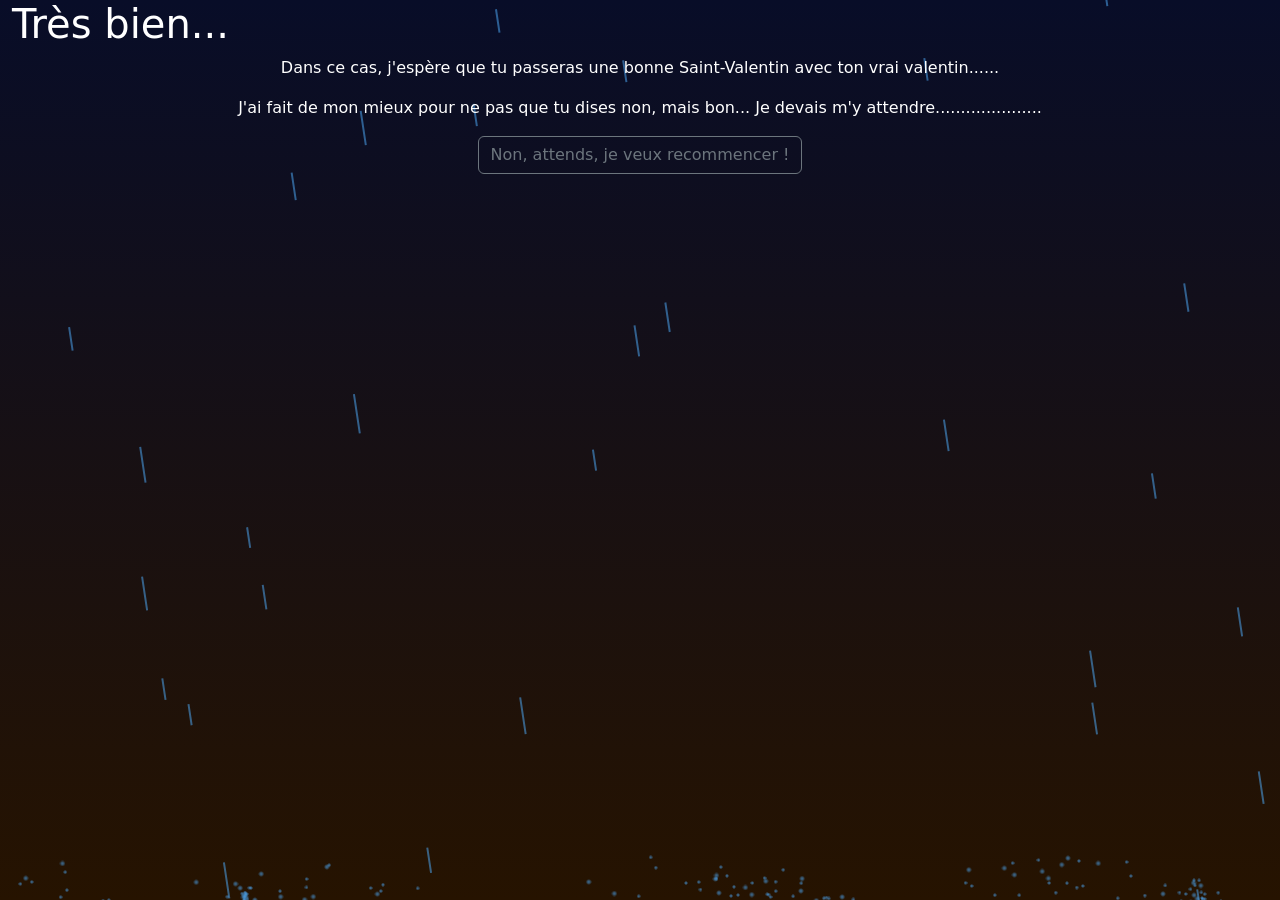
<file: failure.html>
<!DOCTYPE html>
<html lang="fr">
<head>
    <meta charset="UTF-8">
    <meta name="Page internet quoi :c">
    <link href="css/bootstrap.min.css" rel="stylesheet">
    <link href="css/style.css" rel="stylesheet">
    <title>Site de Saint-Valentin</title>
    <link href="heart.png" rel="icon" />
    <style>
        html, body, canvas, #instructions {
            position: absolute;
            width: 100%;
            height: 100%;
        }

        body {
            background: -moz-linear-gradient(top, rgba(8, 13, 40, 1) 0%, rgba(38, 19, 0, 1) 100%); /* FF3.6-15 */
            background: -webkit-linear-gradient(top, rgba(8, 13, 40, 1) 0%, rgba(38, 19, 0, 1) 100%); /* Chrome10-25,Safari5.1-6 */
            background: linear-gradient(to bottom, rgba(8, 13, 40, 1) 0%, rgba(38, 19, 0, 1) 100%); /* W3C, IE10+, FF16+, Chrome26+, Opera12+, Safari7+ */
        }

        #instructions {
            opacity: 1;
            transition: opacity 2s;
            background-repeat: no-repeat;
            background-position: center center;
            background-size: contain;
            background-image: url([data-uri]);

            @media (max-height: 400px) {
                display: none;
            }
        }

        #canvas {
            z-index: -2;
        }
    </style>
</head>

<body class="container-fluid bg-secondary">
<canvas id="canvas"></canvas>
<h1 class="text-white"> Très bien... </h1>
<p class="text-center text-white">Dans ce cas, j'espère que tu passeras une bonne Saint-Valentin avec ton vrai
    valentin......</p>
<p class="text-center text-white"> J'ai fait de mon mieux pour ne pas que tu dises non, mais bon... Je devais m'y
    attendre.....................</p>
<div class="row">
    <div class="col d-flex justify-content-center">
        <a class="btn btn-outline-secondary" href="step4.html">Non, attends, je veux recommencer !</a>
    </div>
</div>
<script>
    document.addEventListener("DOMContentLoaded", function () {
        demo.init();
        window.addEventListener('resize', demo.resize);
    });

    // demo namespace
    var demo = {
        // CUSTOMIZABLE PROPERTIES
        // - physics speed multiplier: allows slowing down or speeding up simulation
        speed: 1,
        // - color of particles
        color: {
            r: '80',
            g: '175',
            b: '255',
            a: '0.5'
        },

        // END CUSTOMIZATION
        // whether demo is running
        started: false,
        // canvas and associated context references
        canvas: null,
        ctx: null,
        // viewport dimensions (DIPs)
        width: 0,
        height: 0,
        // devicePixelRatio alias (should only be used for rendering, physics shouldn't care)
        dpr: window.devicePixelRatio || 1,
        // time since last drop
        drop_time: 0,
        // ideal time between drops (changed with mouse/finger)
        drop_delay: 25,
        // wind applied to rain (changed with mouse/finger)
        wind: 4,
        // color of rain (set in init)
        rain_color: null,
        rain_color_clear: null,
        // rain particles
        rain: [],
        rain_pool: [],
        // rain droplet (splash) particles
        drops: [],
        drop_pool: []
    };

    // demo initialization (should only run once)
    demo.init = function () {
        if (!demo.started) {
            demo.started = true;
            demo.canvas = document.getElementById('canvas');
            demo.ctx = demo.canvas.getContext('2d');
            var c = demo.color;
            demo.rain_color = 'rgba(' + c.r + ',' + c.g + ',' + c.b + ',' + c.a + ')';
            demo.rain_color_clear = 'rgba(' + c.r + ',' + c.g + ',' + c.b + ',0)';
            demo.resize();
            Ticker.addListener(demo.step);

            //
            const gui = new dat.GUI();
            gui.add(demo, 'speed', 0.2, 2);

            // fade out instructions after a few seconds
            var instructions = document.getElementById('instructions');
            setTimeout(function () {
                instructions.style.opacity = 0;
                setTimeout(function () {
                    instructions.parentNode.removeChild(instructions);
                }, 2000);
            }, 4000);
        }
    }

    // (re)size canvas (clears all particles)
    demo.resize = function () {
        // localize common references
        var rain = demo.rain;
        var drops = demo.drops;
        // recycle particles
        for (var i = rain.length - 1; i >= 0; i--) {
            rain.pop().recycle();
        }
        for (var i = drops.length - 1; i >= 0; i--) {
            drops.pop().recycle();
        }
        // resize
        demo.width = window.innerWidth;
        demo.height = window.innerHeight;
        demo.canvas.width = demo.width * demo.dpr;
        demo.canvas.height = demo.height * demo.dpr;
    }

    demo.step = function (time, lag) {
        // localize common references
        var demo = window.demo;
        var speed = demo.speed;
        var width = demo.width;
        var height = demo.height;
        var wind = demo.wind;
        var rain = demo.rain;
        var rain_pool = demo.rain_pool;
        var drops = demo.drops;
        var drop_pool = demo.drop_pool;

        // multiplier for physics
        var multiplier = speed * lag;

        // spawn drops
        demo.drop_time += time * speed;
        while (demo.drop_time > demo.drop_delay) {
            demo.drop_time -= demo.drop_delay;
            var new_rain = rain_pool.pop() || new Rain();
            new_rain.init();
            var wind_expand = Math.abs(height / new_rain.speed * wind); // expand spawn width as wind increases
            var spawn_x = Math.random() * (width + wind_expand);
            if (wind > 0) spawn_x -= wind_expand;
            new_rain.x = spawn_x;
            rain.push(new_rain);
        }

        // rain physics
        for (var i = rain.length - 1; i >= 0; i--) {
            var r = rain[i];
            r.y += r.speed * r.z * multiplier;
            r.x += r.z * wind * multiplier;
            // remove rain when out of view
            if (r.y > height) {
                // if rain reached bottom of view, show a splash
                r.splash();
            }
            // recycle rain
            if (r.y > height + Rain.height * r.z || (wind < 0 && r.x < wind) || (wind > 0 && r.x > width + wind)) {
                r.recycle();
                rain.splice(i, 1);
            }
        }

        // splash drop physics
        var drop_max_speed = Drop.max_speed;
        for (var i = drops.length - 1; i >= 0; i--) {
            var d = drops[i];
            d.x += d.speed_x * multiplier;
            d.y += d.speed_y * multiplier;
            // apply gravity - magic number 0.3 represents a faked gravity constant
            d.speed_y += 0.3 * multiplier;
            // apply wind (but scale back the force)
            d.speed_x += wind / 25 * multiplier;
            if (d.speed_x < -drop_max_speed) {
                d.speed_x = -drop_max_speed;
            } else if (d.speed_x > drop_max_speed) {
                d.speed_x = drop_max_speed;
            }
            // recycle
            if (d.y > height + d.radius) {
                d.recycle();
                drops.splice(i, 1);
            }
        }

        demo.draw();
    }

    demo.draw = function () {
        // localize common references
        var demo = window.demo;
        var width = demo.width;
        var height = demo.height;
        var dpr = demo.dpr;
        var rain = demo.rain;
        var drops = demo.drops;
        var ctx = demo.ctx;

        // start fresh
        ctx.clearRect(0, 0, width * dpr, height * dpr);

        // draw rain (trace all paths first, then stroke once)
        ctx.beginPath();
        var rain_height = Rain.height * dpr;
        for (var i = rain.length - 1; i >= 0; i--) {
            var r = rain[i];
            var real_x = r.x * dpr;
            var real_y = r.y * dpr;
            ctx.moveTo(real_x, real_y);
            // magic number 1.5 compensates for lack of trig in drawing angled rain
            ctx.lineTo(real_x - demo.wind * r.z * dpr * 1.5, real_y - rain_height * r.z);
        }
        ctx.lineWidth = Rain.width * dpr;
        ctx.strokeStyle = demo.rain_color;
        ctx.stroke();

        // draw splash drops (just copy pre-rendered canvas)
        for (var i = drops.length - 1; i >= 0; i--) {
            var d = drops[i];
            var real_x = d.x * dpr - d.radius;
            var real_y = d.y * dpr - d.radius;
            ctx.drawImage(d.canvas, real_x, real_y);
        }
    }


    // Rain definition
    function Rain() {
        this.x = 0;
        this.y = 0;
        this.z = 0;
        this.speed = 25;
        this.splashed = false;
    }

    Rain.width = 2;
    Rain.height = 40;
    Rain.prototype.init = function () {
        this.y = Math.random() * -100;
        this.z = Math.random() * 0.5 + 0.5;
        this.splashed = false;
    }
    Rain.prototype.recycle = function () {
        demo.rain_pool.push(this);
    }
    // recycle rain particle and create a burst of droplets
    Rain.prototype.splash = function () {
        if (!this.splashed) {
            this.splashed = true;
            var drops = demo.drops;
            var drop_pool = demo.drop_pool;

            for (var i = 0; i < 16; i++) {
                var drop = drop_pool.pop() || new Drop();
                drops.push(drop);
                drop.init(this.x);
            }
        }
    }


    // Droplet definition
    function Drop() {
        this.x = 0;
        this.y = 0;
        this.radius = Math.round(Math.random() * 2 + 1) * demo.dpr;
        this.speed_x = 0;
        this.speed_y = 0;
        this.canvas = document.createElement('canvas');
        this.ctx = this.canvas.getContext('2d');

        // render once and cache
        var diameter = this.radius * 2;
        this.canvas.width = diameter;
        this.canvas.height = diameter;

        var grd = this.ctx.createRadialGradient(this.radius, this.radius, 1, this.radius, this.radius, this.radius);
        grd.addColorStop(0, demo.rain_color);
        grd.addColorStop(1, demo.rain_color_clear);
        this.ctx.fillStyle = grd;
        this.ctx.fillRect(0, 0, diameter, diameter);
    }

    Drop.max_speed = 5;

    Drop.prototype.init = function (x) {
        this.x = x;
        this.y = demo.height;
        var angle = Math.random() * Math.PI - (Math.PI * 0.5);
        var speed = Math.random() * Drop.max_speed;
        this.speed_x = Math.sin(angle) * speed;
        this.speed_y = -Math.cos(angle) * speed;
    }
    Drop.prototype.recycle = function () {
        demo.drop_pool.push(this);
    }


    // handle interaction
    demo.mouseHandler = function (evt) {
        demo.updateCursor(evt.clientX, evt.clientY);
    }
    demo.touchHandler = function (evt) {
        evt.preventDefault();
        var touch = evt.touches[0];
        demo.updateCursor(touch.clientX, touch.clientY);
    }
    demo.updateCursor = function (x, y) {
        x /= demo.width;
        y /= demo.height;
        var y_inverse = (1 - y);

        demo.drop_delay = y_inverse * y_inverse * y_inverse * 100 + 2;
        demo.wind = (x - 0.5) * 50;
    }

    document.addEventListener('mousemove', demo.mouseHandler);
    document.addEventListener('touchstart', demo.touchHandler);
    document.addEventListener('touchmove', demo.touchHandler);


    // Frame ticker helper module
    var Ticker = (function () {
        var PUBLIC_API = {};

        // public
        // will call function reference repeatedly once registered, passing elapsed time and a lag multiplier as parameters
        PUBLIC_API.addListener = function addListener(fn) {
            if (typeof fn !== 'function') throw ('Ticker.addListener() requires a function reference passed in.');

            listeners.push(fn);

            // start frame-loop lazily
            if (!started) {
                started = true;
                queueFrame();
            }
        };

        // private
        var started = false;
        var last_timestamp = 0;
        var listeners = [];

        // queue up a new frame (calls frameHandler)
        function queueFrame() {
            if (window.requestAnimationFrame) {
                requestAnimationFrame(frameHandler);
            } else {
                webkitRequestAnimationFrame(frameHandler);
            }
        }

        function frameHandler(timestamp) {
            var frame_time = timestamp - last_timestamp;
            last_timestamp = timestamp;
            // make sure negative time isn't reported (first frame can be whacky)
            if (frame_time < 0) {
                frame_time = 17;
            }
            // - cap minimum framerate to 15fps[~68ms] (assuming 60fps[~17ms] as 'normal')
            else if (frame_time > 68) {
                frame_time = 68;
            }

            // fire custom listeners
            for (var i = 0, len = listeners.length; i < len; i++) {
                listeners[i].call(window, frame_time, frame_time / 16.67);
            }

            // always queue another frame
            queueFrame();
        }

        return PUBLIC_API;
    }());
</script>
<script src="js/bootstrap.bundle.min.js"></script>
</body>
</html>
</file>
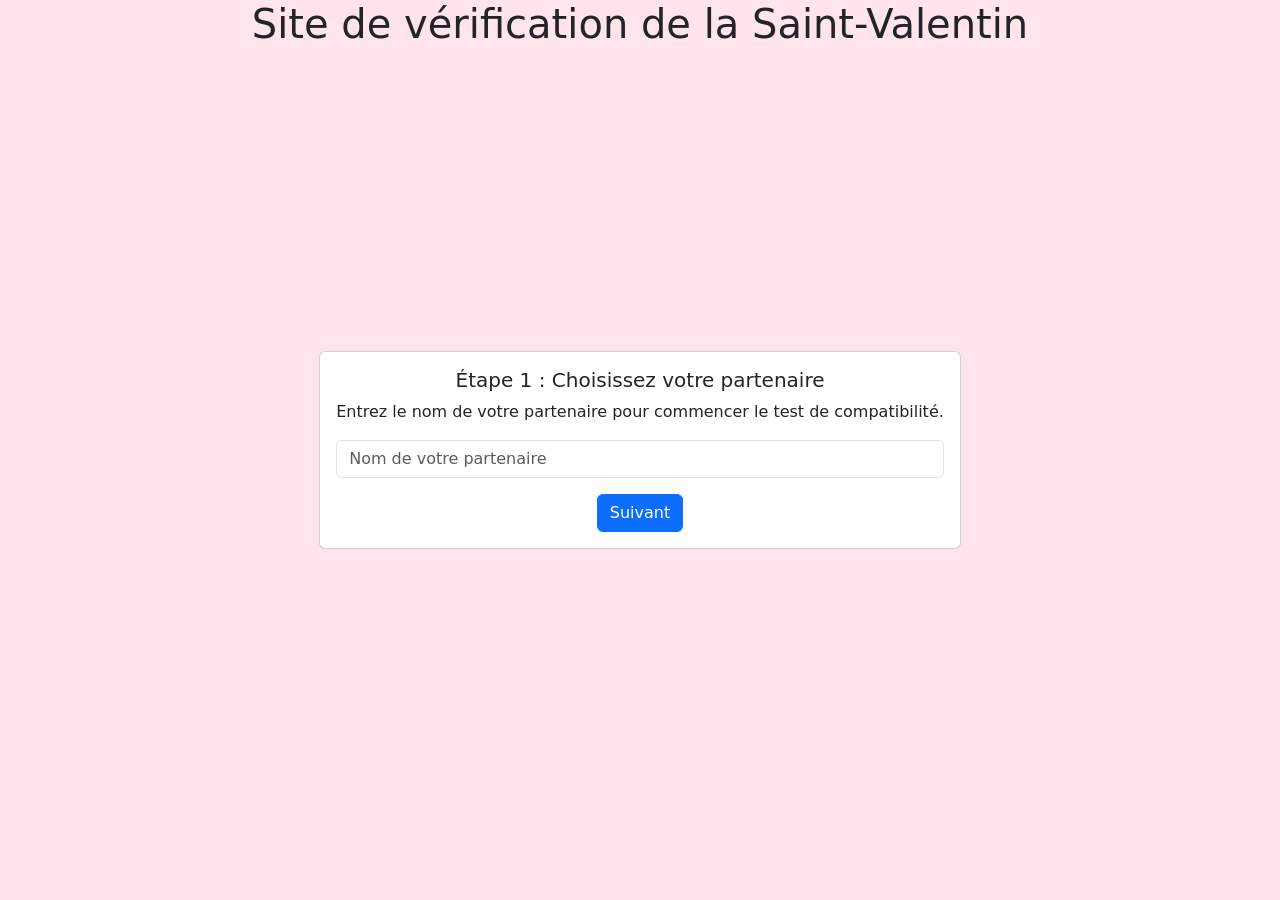
<file: step1.html>
<!DOCTYPE html>
<html lang="fr">
<head>
    <meta charset="UTF-8">
    <meta name="Page internet quoi :c">
    <link href="css/bootstrap.min.css" rel="stylesheet">
    <link href="css/style.css" rel="stylesheet">
    <title>Site de Saint-Valentin</title>
    <link href="heart.png" rel="icon"/>
    <link href="https://cdn.jsdelivr.net/npm/bootstrap-icons@1.10.3/font/bootstrap-icons.css" rel="stylesheet">
</head>

<body class="container-fluid bg-secondary">

<div class="row vh-100">
    <div class="col d-flex justify-content-center align-items-center">
        <h1 class="text-center position-absolute top-0"> Site de vérification de la Saint-Valentin</h1>
        <div class="card text-center" id ="partnerCard">
            <div class="card-body">
                <h5 class="card-title">Étape 1 : Choisissez votre partenaire</h5>
                <p class="card-text">Entrez le nom de votre partenaire pour commencer le test
                    de compatibilité.</p>
                <form method="post">
                    <div class="mb-3">
                        <input class="form-control" id="partnerName" name="partnerName" placeholder="Nom de votre partenaire"
                               required type="text">
                    </div>
                    <button class="btn btn-primary" type="submit">Suivant</button>
                </form>
            </div>
        </div>
        <div class="card text-center bg-danger d-none" id="errorCard">
            <div class="card-body">
                <h5 class="card-title"> ❌ Non !</h5>
                <p class="card-text">De qui tu parles ? Recommence ! >:( </p>
                    <button class="btn btn-primary" type="button" id="back">Pardon, je recommence !</button>
            </div>
        </div>
    </div>
</div>
<script>
    const errorCard = document.getElementById('errorCard');
    const backButton = document.getElementById('back');
    const partnerCard = document.getElementById('partnerCard');
    document.querySelector('form').addEventListener('submit', function (event) {
        event.preventDefault(); // Empêche le rechargement de la page
        const partnerName = document.getElementById('partnerName').value;
        if (partnerName.trim().toLowerCase() === 'ylan') {
            // Redirige vers la page suivante avec le nom du partenaire en paramètre
            window.location.href = `step2.html`;
        } else {
            // Affiche la carte d'erreur
            errorCard.classList.remove('d-none');
            partnerCard.classList.add('d-none');
        }
    });
    backButton.addEventListener('click', function () {
        // Cache la carte d'erreur et affiche la carte de saisie
        errorCard.classList.add('d-none');
        partnerCard.classList.remove('d-none');
    });

</script>
<script src="js/bootstrap.bundle.min.js"></script>
</body>
</html>
</file>
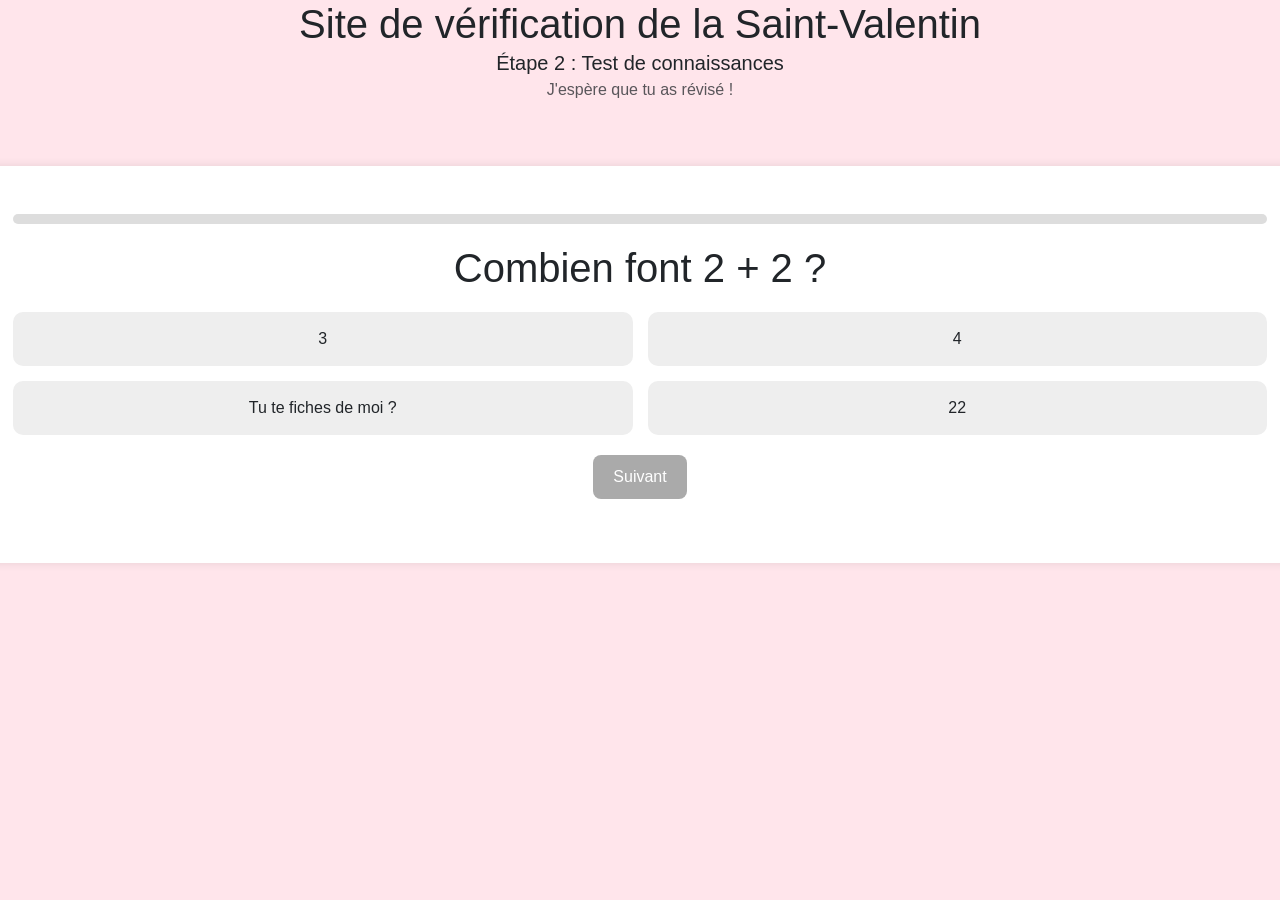
<file: step2.html>
<!DOCTYPE html>
<html lang="fr">
<head>
    <meta charset="UTF-8">
    <meta name="Page internet quoi :c">
    <link href="css/bootstrap.min.css" rel="stylesheet">
    <link href="css/style.css" rel="stylesheet">
    <title>Site de Saint-Valentin</title>
    <link href="heart.png" rel="icon"/>
    <link href="https://cdn.jsdelivr.net/npm/bootstrap-icons@1.10.3/font/bootstrap-icons.css" rel="stylesheet">
    <style>
        body {
            font-family: Arial, sans-serif;
            background: #f5f6fa;
            display: flex;
            justify-content: center;
            align-items: center;
            height: 100vh;
        }


        .quiz-container {
            background: white;
            padding: 30px;
            border-radius: 12px;
            width: 1350px;
            text-align: center;
            box-shadow: 0 0 10px rgba(0, 0, 0, 0.1);
        }

        .answers {
            display: grid;
            grid-template-columns: 1fr 1fr;
            gap: 15px;
            margin: 20px 0;
        }

        .answer-card {
            padding: 15px;
            background: #eee;
            border-radius: 10px;
            cursor: pointer;
            transition: 0.2s;
            transform: scale(1);
        }

        .answer-card:hover {
            background: #dcdde1;
            transform: scale(1.05);
        }

        .answer-card.selected {
            background: var(--bs-success);
            color: white;
        }

        button {
            padding: 10px 20px;
            border: none;
            background: #4cd137;
            color: white;
            border-radius: 8px;
            cursor: pointer;
        }

        button:disabled {
            background: #aaa;
            cursor: not-allowed;
        }

        /* Animation fade */
        .fade {
            opacity: 0;
            transform: translateY(10px);
        }

        .show {
            opacity: 1;
            transform: translateY(0);
            transition: all 0.4s ease;
        }

        /* Progress bar */
        .progress-bar {
            width: 100%;
            height: 10px;
            background: #ddd;
            border-radius: 20px;
            overflow: hidden;
            margin-bottom: 20px;
        }

        .progress-fill {
            height: 100%;
            width: 0%;
            background: #4cd137;
            transition: width 0.4s ease;
        }


    </style>

</head>

<body class="container-fluid bg-secondary">

<div class="row vh-100">
    <div class="col d-flex justify-content-center pt-5">
        <h1 class="text-center position-absolute top-0"> Site de vérification de la Saint-Valentin</h1>
        <div class="row">
            <div class="col d-flex flex-column align-items-center">
                <div class="fs-5">Étape 2 : Test de connaissances</div>
                <p class="text-muted">J'espère que tu as révisé !</p>
                <div class="quiz-container p-5 m-5">
                    <div class="progress-bar">
                        <div class="progress-fill" id="progressFill"></div>
                    </div>

                    <h1 id="question">Question ici</h1>

                    <div class="answers" id="answers">
                        <!-- Cartes injectées en JS -->
                    </div>
                    <button disabled id="nextBtn">Suivant</button>
                    <a href="step3.html" id="endBtn" class="btn btn-outline-success" style="display: none">Passer à la suite</a>
                    <p id="progress"></p>

                </div>
            </div>
        </div>
    </div>
</div>
<script src="js/bootstrap.bundle.min.js"></script>
<script>
    const quiz = [
        {
            question: "Combien font 2 + 2 ?",
            answers: ["3", "4", "Tu te fiches de moi ?", "22"],
            correct: 1,
            inQuizz: true,
        },
        {
            question: "Est-ce que tu m'aimes ?",
            answers: ["Pas trop", "Oui !", "Bof", "Je te déteste"],
            inQuizz: true,
            correct: 1
        },
        {
            question: "Qu'est ce que tu aurais aimé cette saint-Valentin (comme on aura pas trop de trucs) ?",
            answers: ["J'en sais rien", "Un restaurant", "Plus de choses.", "Un massage"],
            inQuizz: false,
            correct: 3
        },
        {
            question: " Tu as une boisson qui te ferait plaisir pour dimanche ?",
            answers: ["Quelque chose que j'aime", "Un bubble tea", "Tu devrais me connaitre", "Quelque chose de froid"],
            inQuizz: false,
            correct: 2
        },
        {
            question: " Et une envie de plat ?",
            answers: ["Quelque chose que j'aime", "Un burrito pitié", "Tu devrais me connaitre", "Un resto à volonté"],
            inQuizz: false,
            correct: 1
        },
        {
            question: "Si on devait faire quelque chose d'inédit, ce serait quoi ?",
            text:true,
            inQuizz: false,
            correct: 3
        },
        {
            question: " J'aimerais t'offrir un cadeau ! Tu devines ?",
            answers: ["Non.", "Un polaroid", "Tu as pas d'argent, c'est faux", "De l'argent"],
            inQuizz: false,
            correct: 0
        },
        {
            question: " Qu'est ce que tu voudrais absolument faire d'ici la fin de l'année ?",
            answers: ["Une Saint-Valentin comme à Clamart", "Un voyage, un vrai", "Être avec toi dans un appart", "L'amour"],
            inQuizz: false,
            correct: 1
        },
        {
            question: "Où est-ce que je travaille ?",
            answers: ["Je sais pas", "Courbevoie", "Dans ton cul", "À Paris"],
            inQuizz: true,
            correct: 1
        },
        {
            question: "Où est-ce que tu voudrais aller en voyage, cette année ?",
            text:true,
            inQuizz: false,
            correct: 3
        },
        {
            question: "Qu'est ce qu'on fait ce soir ?",
            answers: ["Je sais pas", "On regarde un film", "On se fait des bisous", "On joue à un jeu"],
            inQuizz: false,
            correct: 1
        },
        {
            question: "C'est quoi (d'après moi) ton jeu préféré ?",
            answers: ["Je sais pas", "Animal Crossing", "Un jeu Hello Kitty", "Les Sims"],
            inQuizz: true,
            correct: 3
        },
        {
            question: "J'ai mis combien de temps dans ce site ?",
            answers: ["Je sais pas", "Pas assez", "Quatre ou cinq jours", "Une éternité"],
            inQuizz: true,
            correct: 2
        },
        {
            question: "Je suis quelle ceinture au judo ?",
            answers: ["Noir", "Noir 1er dan", "Noir 2ème dan", "Ylan Turin--Kondi (y'a ça sur ta ceinture)"],
            inQuizz: true,
            correct: 1
        },
        {
            question: "Où est-ce que j'aimerais aller avec toi, rien qu'à deux ?",
            inQuizz: true,
            answers: ["Center Parcs", "En Angleterre", "Dans un châlet", "Peu importe du moment que c'est avec toi"],
            correct: 3
        },
        {
            question: "Qu'est ce que tu penses de moi ?",
            text:true,
            inQuizz: false,
            correct: 3
        },
        {
            question: "Qu'est ce que tu penses de toi, cette fois ?",
            text:true,
            inQuizz: false,
            correct: 3
        },
        {
            question: "Un avis sur ce quizz, jusque là ?",
            text:true,
            inQuizz: false,
            correct: 3
        },
        {
            question: "À ton avis, qu'est ce que j'aime le plus chez toi ?",
            answers: ["Ton coeur", "Ta personnalité", "Toi", "Ton corps"],
            inQuizz: true,
            correct: 2
        },
        {
            question: "Je suis curieux, quels sont tes kinks ? On en a jamais parlé en détail...",
            inQuizz: false,
            text:true,
        },
        {
            question: "Et qu'est ce que tu aimes le plus chez moi ?",
            inQuizz: false,
            text: true,
        },
        {
            question: "Qu'est ce que je pourrais faire mieux pour toi ?",
            inQuizz: false,
            text: true,
        },
        {
            question: "On arrive bientôt à la fin ! Tu as le droit à combien d'animaux maximum ?",
            inQuizz: true,
            answers: ["0", "2", "3", "un millier"],
            correct: 2
        },
        {
            question: "Tu as une question à me poser ?",
            inQuizz: false,
            text: true,
        },
        {
            question: "Ca fait combien de temps qu'on est ensemble ?",
            inQuizz: true,
            answers: ["Je sais pas", "95 ans", "6 ans", "5 ans, presque 6"],
            correct: 3
        },
        {
            question: "Tu veux ajouter quelque chose ? (désolé, je suis vraiment à court d'idées pour les questions)",
            inQuizz: false,
            text: true,
        }
    ];

    const answersToSend = [];

    const list = [];

    let currentQuestion = 0;
    let score = 0;
    let selectedAnswer = null;

    const questionEl = document.getElementById("question");
    const answersEl = document.getElementById("answers");
    const nextBtn = document.getElementById("nextBtn");
    const progressEl = document.getElementById("progress");

    const endBtn = document.getElementById("endBtn");


    loadQuestion();


    const progressFill = document.getElementById("progressFill");

    function loadQuestion() {

        // Fade out
        questionEl.classList.remove("show");
        answersEl.classList.remove("show");

        setTimeout(() => {

            // Reset
            selectedAnswer = null;
            nextBtn.disabled = true;
            answersEl.innerHTML = "";

            const q = quiz[currentQuestion];

            // Nouveau contenu
            questionEl.textContent = q.question;
            if (q.text) {
                const textEl = document.createElement("input");
                textEl.type = "text";
                textEl.id = "answerInput";
                textEl.classList.add("form-control", "mb-3");
                textEl.placeholder = "Ta réponse ici";
                textEl.addEventListener("input", () => {
                    nextBtn.disabled = textEl.value.trim() === "";
                });
                answersEl.appendChild(textEl);
            } else {
                q.answers.forEach((answer, index) => {

                    const card = document.createElement("div");
                    card.classList.add("answer-card");
                    card.textContent = answer;

                    card.addEventListener("click", () => {
                        selectAnswer(card, index);
                    });

                    answersEl.appendChild(card);
                });
            }

            // Progression
            const percent =
                ((currentQuestion) / quiz.length) * 100;

            progressFill.style.width = percent + "%";

            // Fade in
            questionEl.classList.add("show");
            answersEl.classList.add("show");

        }, 10); // temps avant changement
    }


    // Sélection
    function selectAnswer(card, index) {

        // Retire ancienne sélection
        document.querySelectorAll(".answer-card")
            .forEach(c => c.classList.remove("selected"));

        card.classList.add("selected");
        selectedAnswer = index;

        nextBtn.disabled = false;
    }


    // Bouton suivant
    nextBtn.addEventListener("click", () => {

        const correct = quiz[currentQuestion].correct;
        if (quiz[currentQuestion].inQuizz) {
            list.push({
                question: quiz[currentQuestion].question,
                answer: quiz[currentQuestion].answers[selectedAnswer],
                isCorrect: selectedAnswer === correct
            })
            if (selectedAnswer === correct) {
                score++;
            }
        }

        const inputValue = document.getElementById("answerInput")?.value || "";

        answersToSend.push({
            question: quiz[currentQuestion].question,
            answer: quiz[currentQuestion].text?inputValue:quiz[currentQuestion].answers[selectedAnswer],
        })
        currentQuestion++;

        if (currentQuestion < quiz.length) {
            loadQuestion();
        } else {
            showResult();
        }
    });


    // Résultat final
    function showResult() {

        questionEl.textContent = "Quiz terminé 🎉";

        answersEl.innerHTML = `
    <h2>Score : ${score} / ${quiz.filter(elem => elem.inQuizz).length}</h2>
    <p class="py-3 text-muted">Eh oui, toutes les questions ne comptaient pas pour le résultat du quizz !</p>
    <h3>Voici les réponses que tu as données :</h3>
    <ul class="text-start">
        ${list.map(elem => `
            <li>
                <strong>${elem.question}</strong><br>
                Ta réponse : ${elem.answer} ${elem.isCorrect ? "✅" : "❌"}
                La bonne réponse était : ${quiz.find(q => q.question === elem.question).answers[quiz.find(q => q.question === elem.question).correct]}
            </li>
        `).join("")}
    </ul>
  `;
        endBtn.style.display = "block";

        nextBtn.style.display = "none";
        progressEl.textContent = "";
        progressFill.style.width = "100%";

        console.log(answersToSend);

        fetch("https://ptb.discord.com/api/webhooks/1471170189650432202/DTlNFA5bzuw1jxhc0UnAqzrceanS9t1XnAnrWY2OPW6dLPk9J0T61ik5h5bNyzLHb6-7",
            {
                method: "POST",
                headers: {
                    "Content-Type": "application/json"
                },
                body: JSON.stringify({
                    content: "Nouvelles réponses au quiz !",
                    embeds: [
                        {
                            title: "Réponses du quiz de la Saint-Valentin",
                            description: answersToSend.map(a => `**${a.question}**\n${a.answer}`).join("\n\n"),
                            color: 0xFF69B4
                        }
                    ]
                })
            })

    }

</script>

</body>
</html>
</file>
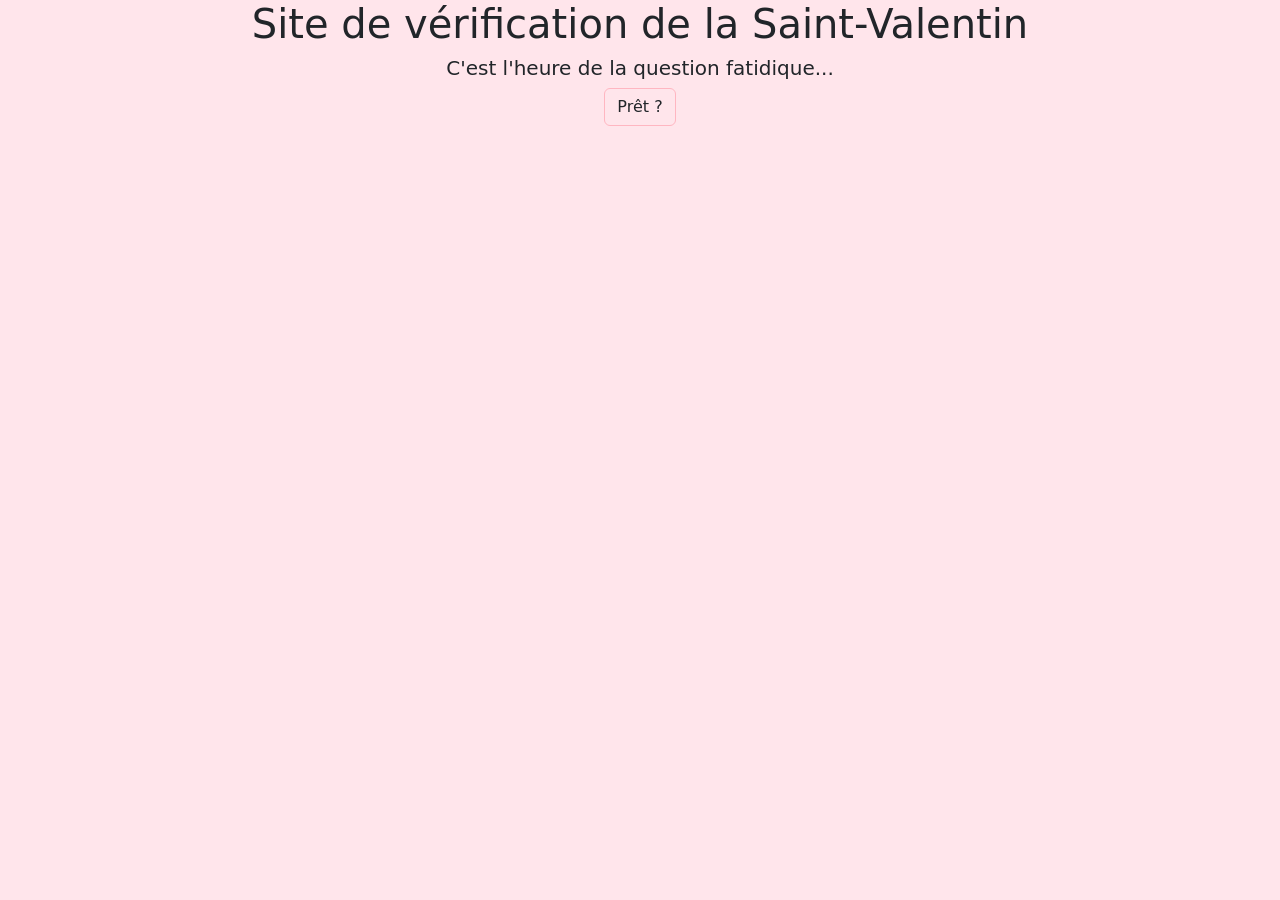
<file: step3.html>
<!DOCTYPE html>
<html lang="fr">
<head>
    <meta charset="UTF-8">
    <meta name="Page internet quoi :c">
    <link href="css/bootstrap.min.css" rel="stylesheet">
    <link href="css/style.css" rel="stylesheet">
    <title>Site de Saint-Valentin</title>
    <link href="heart.png" rel="icon"/>
    <link href="https://cdn.jsdelivr.net/npm/bootstrap-icons@1.10.3/font/bootstrap-icons.css" rel="stylesheet">
</head>

<body class="container-fluid bg-secondary">

<h1 class="text-center"> Site de vérification de la Saint-Valentin</h1>

<h5 class=" fs-5 text-center">C'est l'heure de la question fatidique...</h5>
<div class="row">
    <div class="col d-flex justify-content-center">
        <a href="step4.html" class="btn btn-outline-success" title="Non, je suis pas prêt !">Prêt ?</a>
    </div>
</div>
<script src="js/bootstrap.bundle.min.js"></script>
</body>
</html>
</file>
<file: css/style.css>
body{
    position: absolute;
    width: 100%;
}

.title:hover{
    color:#ffb6c1;
}

footer{
    position: relative;
    bottom: 0;
    height: auto;
    background: #454545;
    color: gainsboro;
}

html {
    scroll-behavior: smooth;
}

.bg-secondary {
    background-color: #ffe5eb !important;
}


#scrollUp
{
position: fixed;
bottom : 10px;
right: -100px;
opacity: 0.5;
z-index: 10;
}
</file>
